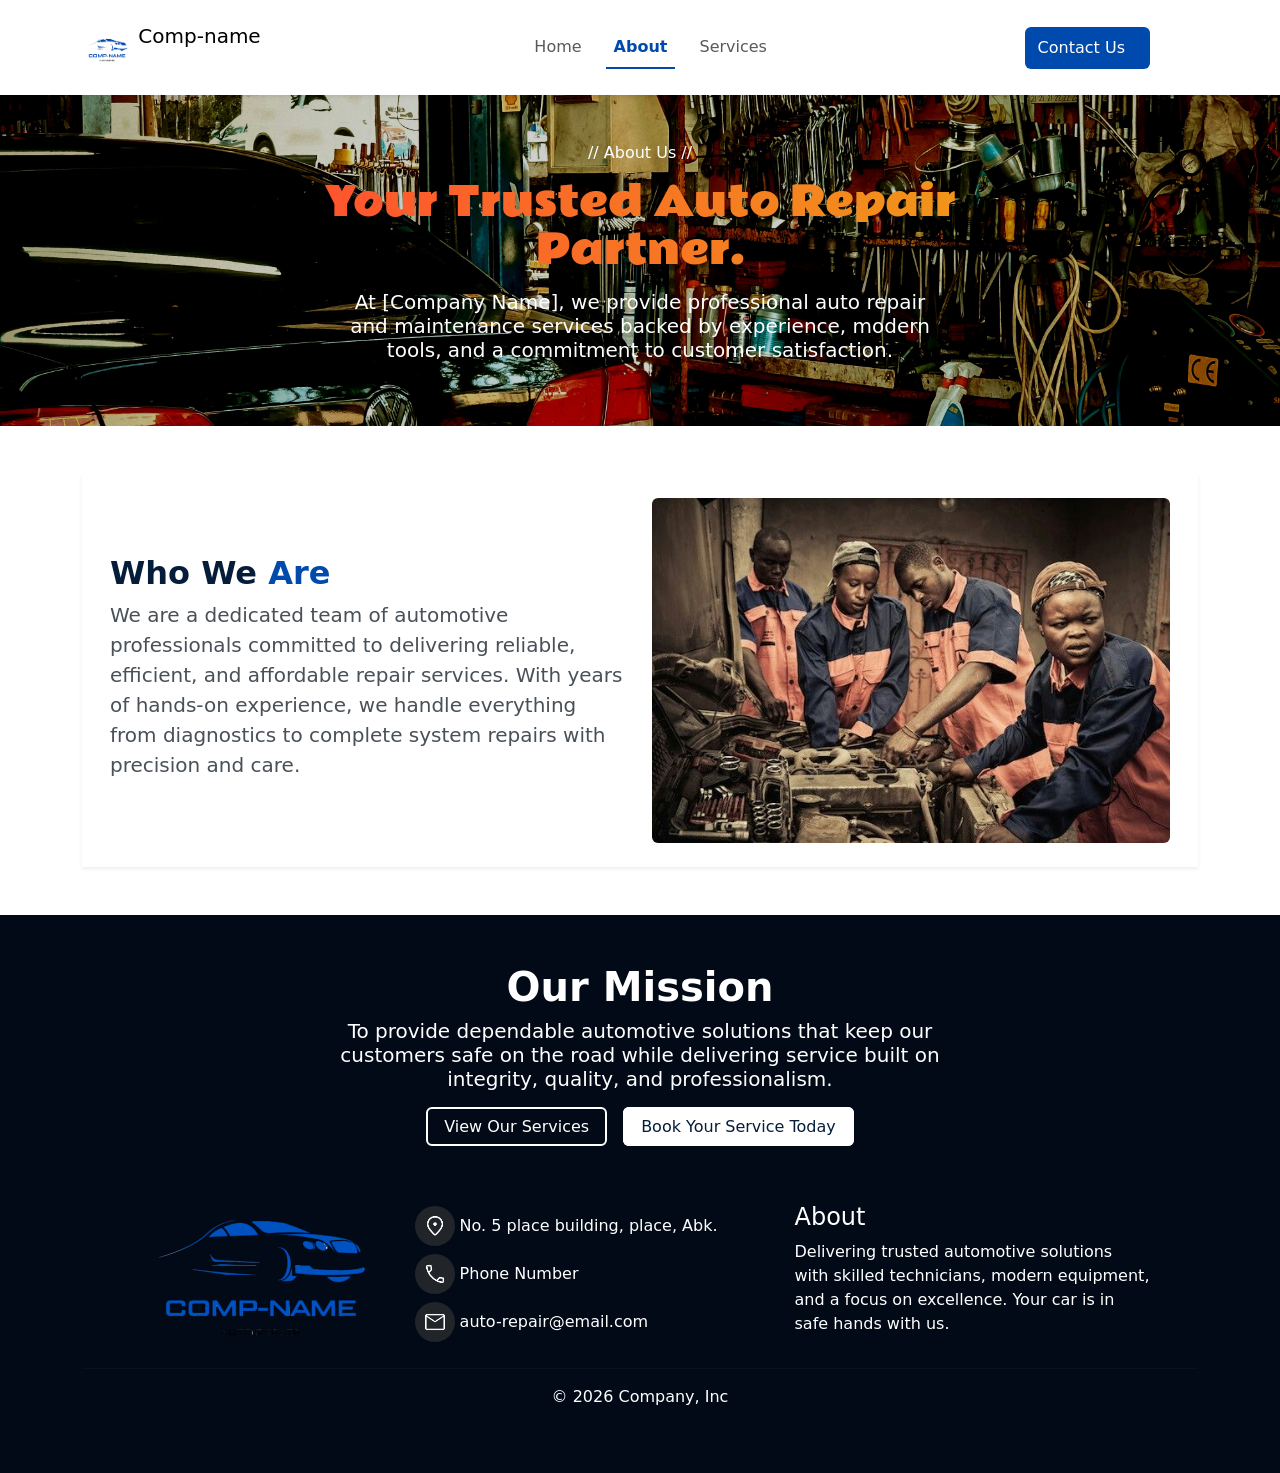
<file: about/about.html>
<!DOCTYPE html>
<html lang="en">
<head>
    <meta charset="UTF-8">
    <meta name="viewport" content="width=device-width, initial-scale=1.0">
    <title>Comp-name | About the company</title>
    <link href="https://cdn.jsdelivr.net/npm/bootstrap@5.3.8/dist/css/bootstrap.min.css" rel="stylesheet" integrity="sha384-sRIl4kxILFvY47J16cr9ZwB07vP4J8+LH7qKQnuqkuIAvNWLzeN8tE5YBujZqJLB" crossorigin="anonymous">
    <script src="https://cdn.jsdelivr.net/npm/bootstrap@5.3.8/dist/js/bootstrap.bundle.min.js" integrity="sha384-FKyoEForCGlyvwx9Hj09JcYn3nv7wiPVlz7YYwJrWVcXK/BmnVDxM+D2scQbITxI" crossorigin="anonymous"></script>
    <link rel="stylesheet" href="about.css">
    <link rel="stylesheet" href="../general-styling.css">
    <link rel="icon" href="../company-logo/company-logo-without-bg.png">
    <link rel="preconnect" href="https://fonts.googleapis.com">
    <link rel="preconnect" href="https://fonts.gstatic.com" crossorigin>
    <link href="https://fonts.googleapis.com/css2?family=Rammetto+One&display=swap" rel="stylesheet">
    <!-- animate link -->
    <link href="https://unpkg.com/aos@2.3.1/dist/aos.css" rel="stylesheet">
    <script src="https://unpkg.com/aos@2.3.1/dist/aos.js"></script>
</head>
<body id="about">
    <!-- nav bar start -->
    <nav class="navbar navbar-expand-lg bg-white shadow-sm sticky-md-top">
        <div class="container py-1 py-md-2">
            <a class="navbar-brand" href="#">
                <img src="../company-logo/company-logo-wbg.png" alt="Logo" width="50" height="50" class="d-inline-block align-text-top">
                <span class="">
                    Comp-name
                </span>
            </a>
            <button class="navbar-toggler" type="button" data-bs-toggle="collapse" data-bs-target="#navbarSupportedContent">
                <span class="navbar-toggler-icon"></span>
            </button>
            <div class="collapse navbar-collapse" id="navbarSupportedContent">
                <ul class="navbar-nav nav-underline mx-auto mb-2 mb-lg-0">
                    <li class="nav-item">
                        <a class="nav-link nav-link-inactive" href="../index.html">
                            Home
                        </a>
                    </li>
                    <li class="nav-item">
                        <a class="nav-link active nav-link-current"  style="color: #004aad;" aria-current="page" href="#about">
                            About
                        </a>
                    </li>
                    <li class="nav-item">
                        <a class="nav-link nav-link-inactive" href="../services/services.html">
                            Services
                        </a>
                    </li>
                </ul>
                <div class="pe-5">
                    <a class="btn pe-4 py-2 contact-us-btn" href="../contact/contact.html" style="background-color: #004aad; color: white;">
                        Contact Us
                    </a>
                </div>
            </div>
        </div>
    </nav>
    <!-- nav bar end -->

    <!-- hero start -->
    <div class="hero-bg">
        <div class="container py-3 py-md-5">
            <div class="text-white text-center" data-aos="zoom-in">
                <div class="h6 h5-sm">
                    // About Us //
                </div>
                <h1 class="rammetto-one-regular my-3 mx-auto" style="max-width: 700px;">
                    Your Trusted Auto Repair Partner.
                </h1>
                <div class="h5 h4-sm mb-3 mx-auto" style="max-width: 600px;">
                    At [Company Name], we provide professional auto 
                    repair and maintenance services backed by 
                    experience, modern tools, and a commitment 
                    to customer satisfaction.
                </div>
            </div>
        </div>
    </div>
    <!-- hero end -->

    <!-- who we are start -->
    <div class="container py-5 px-4">
        <div class="row justify-content-center align-items-center align-items-stretch shadow-sm py-4 px-3">
            <div class="col-11 col-md-6 my-auto" data-aos="fade-left">
                <!-- heading -->
                <div class="h2 general-heading fw-bold">
                    Who We <span style="color: #004aad;">Are</span> 
                </div>
                <div class="h5 mb-2 text-dark-emphasis" style="line-height: 1.5;">
                    We are a dedicated team of automotive 
                    professionals committed to delivering 
                    reliable, efficient, and affordable 
                    repair services. With years of hands-on 
                    experience, we handle everything from 
                    diagnostics to complete system repairs 
                    with precision and care.
                </div>
            </div>
            <div class="col-11 col-md-6 text-center">
                <img src="group-of-mechanic.png" class="img-fluid rounded" data-aos="fade-left" alt="">
            </div>
        </div>
    </div>
    <!-- who we are end -->

    <!-- our mission start -->
    <div class="our-mission-bg">
        <div class="container pt-5">
            <!-- heading -->
            <div class="h1 fw-bold text-center text-white">
                Our Mission
            </div>
            <div class="h5 text-white text-center mx-auto" style="max-width: 650px;">
                To provide dependable automotive solutions that 
                keep our customers safe on the road while delivering 
                service built on integrity, quality, and professionalism.
            </div>
            <!-- cta -->
            <div class="d-flex flex-row gap-1 gap-md-3 justify-content-center mt-4">
                <div>
                    <a href="../contact/contact.html" class="h5-md our-mission-btn-1 py-1 px-2 py-md-2 px-md-3 rounded">
                        View Our Services
                    </a>
                </div>
                <div>
                    <a href="../services/services.html" class="h5-md our-mission-btn-2 py-1 px-2 py-md-2 px-md-3 rounded">
                        Book Your Service Today
                    </a>
                </div>
            </div>
        </div>
    </div>
    <!-- our mission end -->

    <!-- copyrights start -->
    <div class="copyright-bg">
        <div class="container py-5">
            <div class="pt-3 text-white row justify-content-center align-items-center">
                <div class="col-10 col-md-3 text-center">
                    <img src="../company-logo/cropped-company-logo-with-text.png" class="img-fluid" alt="">
                </div>
                <div class="col-10 col-md-4">
                    <div class="pb-2">
                        <img src="../icon/location.png" class="img-fluid p-2 bg-dark rounded-circle" width="40" alt="">
                        No. 5 place building, place, Abk.
                    </div>
                    <div class="pb-2">
                        <img src="../icon/phone.png" class="img-fluid p-2 bg-dark rounded-circle" width="40" alt="">
                        Phone Number
                    </div>
                    <div class="pb-2">
                        <img src="../icon/mail.png" class="img-fluid p-2 bg-dark rounded-circle" width="40" alt="">
                        auto-repair@email.com
                    </div>
                </div>
                <div class="col-10 col-md-4">
                    <h4>
                        About
                    </h4>
                    <p>
                        Delivering trusted automotive solutions 
                        with skilled technicians, modern equipment, 
                        and a focus on excellence. Your car is in 
                        safe hands with us.
                    </p>
                </div>
            </div>
            <hr>
            <p class="text-center text-white">
                © 2026 Company, Inc
            </p>
        </div>
    </div>
    <!-- copyrights end -->


    <!-- animation initialization -->
    <script>
        AOS.init();
    </script>
</body>
</html>
</file>
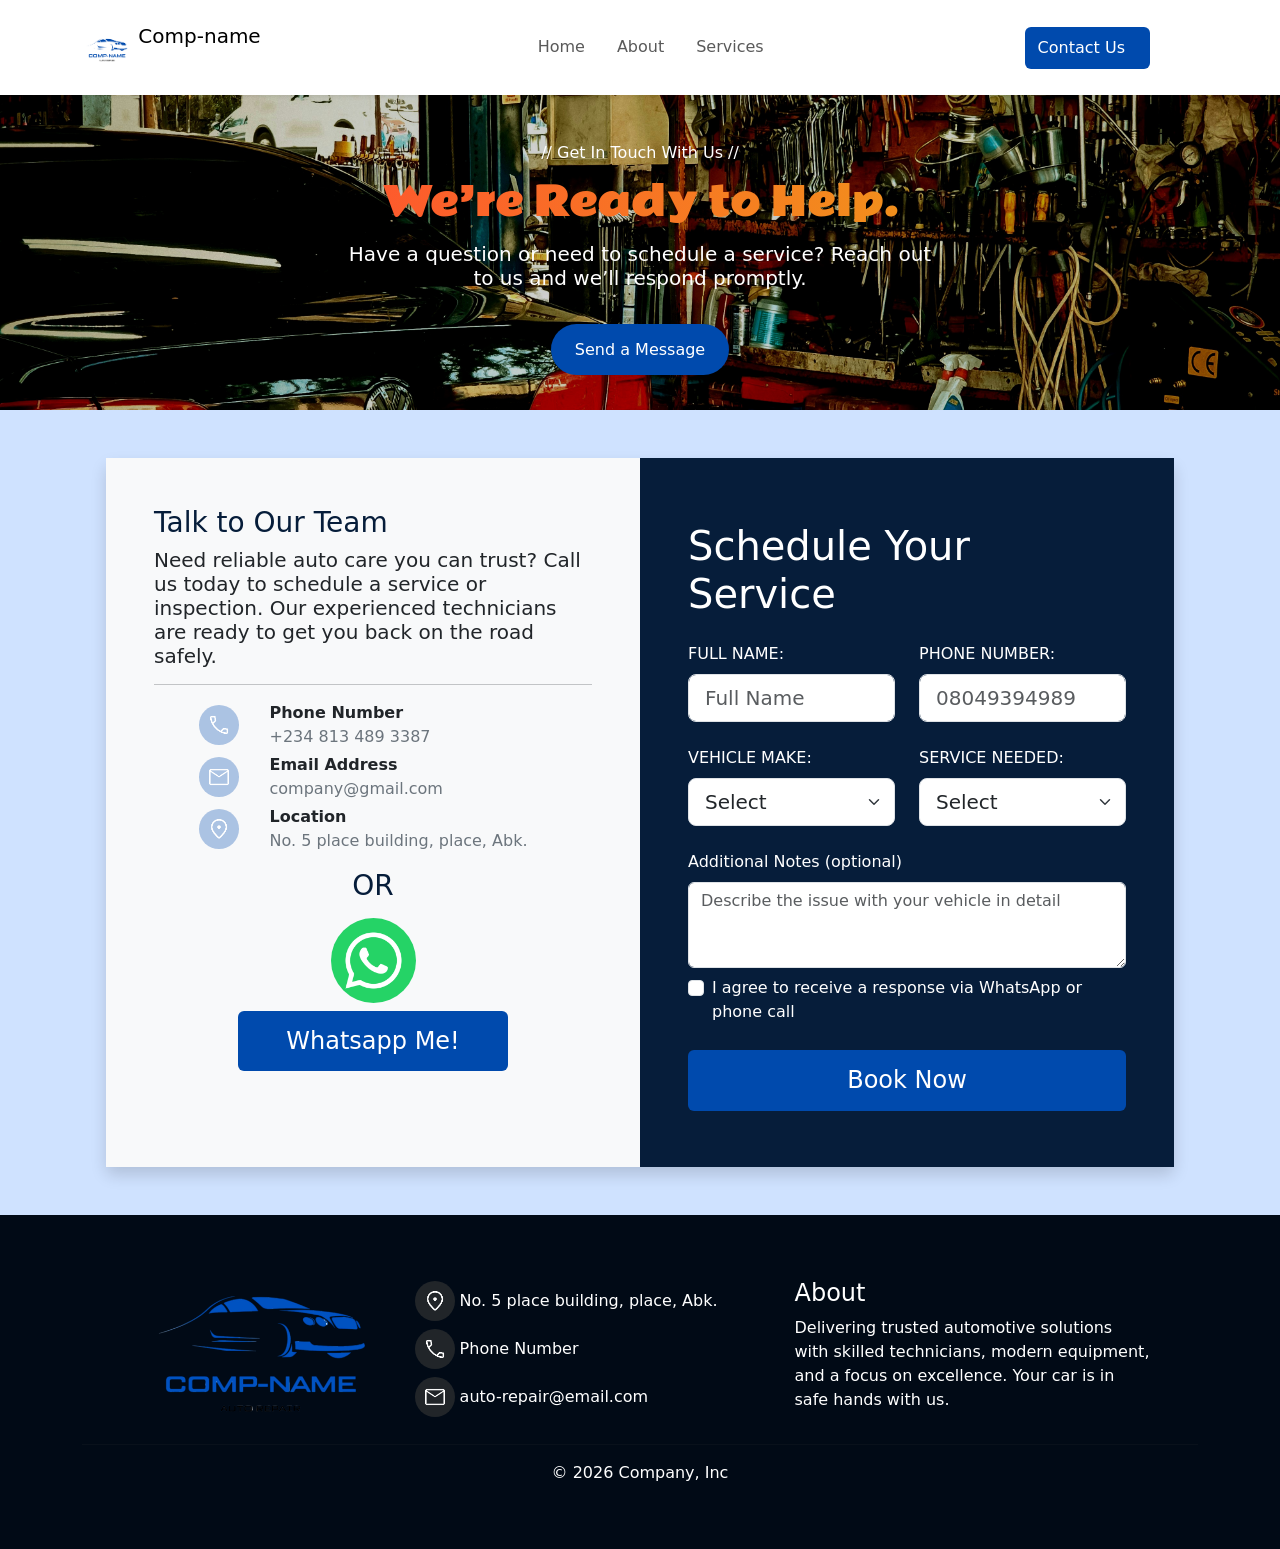
<file: contact/contact.html>
<!DOCTYPE html>
<html lang="en">
<head>
    <meta charset="UTF-8">
    <meta name="viewport" content="width=device-width, initial-scale=1.0">
    <title>Comp-name | Get in touch with us</title>
    <link href="https://cdn.jsdelivr.net/npm/bootstrap@5.3.8/dist/css/bootstrap.min.css" rel="stylesheet" integrity="sha384-sRIl4kxILFvY47J16cr9ZwB07vP4J8+LH7qKQnuqkuIAvNWLzeN8tE5YBujZqJLB" crossorigin="anonymous">
    <script src="https://cdn.jsdelivr.net/npm/bootstrap@5.3.8/dist/js/bootstrap.bundle.min.js" integrity="sha384-FKyoEForCGlyvwx9Hj09JcYn3nv7wiPVlz7YYwJrWVcXK/BmnVDxM+D2scQbITxI" crossorigin="anonymous"></script>
    <link rel="stylesheet" href="contact.css">
    <link rel="stylesheet" href="../general-styling.css">
    <link rel="icon" href="../company-logo/company-logo-without-bg.png">
    <link rel="preconnect" href="https://fonts.googleapis.com">
    <link rel="preconnect" href="https://fonts.gstatic.com" crossorigin>
    <link href="https://fonts.googleapis.com/css2?family=Rammetto+One&display=swap" rel="stylesheet">
    <!-- animate link -->
    <link href="https://unpkg.com/aos@2.3.1/dist/aos.css" rel="stylesheet">
    <script src="https://unpkg.com/aos@2.3.1/dist/aos.js"></script>
</head>
<body>
    <!-- nav bar start -->
    <nav class="navbar navbar-expand-lg bg-white shadow-sm" id="contact">
        <div class="container py-1 py-md-2">
            <a class="navbar-brand" href="#">
                <img src="../company-logo/company-logo-wbg.png" alt="Logo" width="50" height="50" class="d-inline-block align-text-top">
                <span class="">
                    Comp-name
                </span>
            </a>
            <button class="navbar-toggler" type="button" data-bs-toggle="collapse" data-bs-target="#navbarSupportedContent">
                <span class="navbar-toggler-icon"></span>
            </button>
            <div class="collapse navbar-collapse" id="navbarSupportedContent">
                <ul class="navbar-nav nav-underline mx-auto mb-2 mb-lg-0">
                    <li class="nav-item">
                        <a class="nav-link nav-link-inactive" href="../index.html">
                            Home
                        </a>
                    </li>
                    <li class="nav-item">
                        <a class="nav-link nav-link-inactive" href="../about/about.html">
                            About
                        </a>
                    </li>
                    <li class="nav-item">
                        <a class="nav-link nav-link-inactive" href="../services/services.html">
                            Services
                        </a>
                    </li>
                </ul>
                <div class="pe-5">
                    <a class="btn pe-4 py-2 contact-us-btn" href="#contact" style="background-color: #004aad; color: white;">
                        Contact Us
                    </a>
                </div>
            </div>
        </div>
    </nav>
    <!-- nav bar end -->

    <!-- hero start -->
    <div class="hero-bg">
        <div class="container py-3 py-md-5">
            <div class="text-white text-center" data-aos="zoom-in">
                <div class="h6 h5-sm">
                    // Get In Touch With Us //
                </div>
                <h1 class="rammetto-one-regular my-3 mx-auto" style="max-width: 700px;">
                    We’re Ready to Help.
                </h1>
                <div class="h5 h4-sm mb-3 mx-auto" style="max-width: 600px;">
                    Have a question or need to schedule a service? 
                    Reach out to us and we’ll respond promptly.
                </div>
                <!-- cta -->
                <div class="text-center mt-5">
                    <a href="#contact-form" class="hero-btn h6 h5-md py-2 px-3 py-md-3 px-md-4 rounded-5">
                        Send a Message
                    </a>
                </div>
            </div>
        </div>
    </div>
    <!-- hero end -->

    <!--  contact info start -->
    <div class="contact-info-bg bg-primary-subtle">
        <div class="container p-5">
            <div class="row justify-content-center align-items-center align-items-stretch rounded shadow">
                <div class="col-12 col-md-6 bg-light p-3 p-md-5">
                    <div class="h3 general-heading">
                        Talk to Our Team
                    </div>
                    <div class="h5">
                        Need reliable auto care you can trust?
                        Call us today to schedule a service or 
                        inspection. Our experienced technicians 
                        are ready to get you back on the road safely.
                    </div>

                    <hr>

                    <div class="row justify-content-center align-items-center my-1">
                        <div class="col-3 col-md-2 text-center">
                            <img src="../icon/phone.png" class="p-2 img-fluid w-75 rounded-circle contact-info-icons">
                        </div>
                        <div class="col-8">
                            <b>Phone Number</b>
                            <br>
                            <span class="text-secondary">
                                +234 813 489 3387
                            </span>
                        </div>
                    </div>

                    <div class="row justify-content-center align-items-center my-1">
                        <div class="col-3 col-md-2 text-center">
                            <img src="../icon/mail.png" class="p-2 img-fluid w-75 rounded-circle contact-info-icons">
                        </div>
                        <div class="col-8">
                            <b>Email Address</b>
                            <br>
                            <span class="text-secondary">
                                company@gmail.com
                            </span>
                        </div>
                    </div>

                    <div class="row justify-content-center align-items-center my-1">
                        <div class="col-3 col-md-2 text-center">
                            <img src="../icon/location.png" class="p-2 img-fluid w-75 rounded-circle contact-info-icons">
                        </div>
                        <div class="col-8">
                            <b>Location</b>
                            <br>
                            <span class="text-secondary">
                                No. 5 place building, place, Abk.
                            </span>
                        </div>
                    </div>

                    <h3 class="general-heading text-center my-3">
                        OR
                    </h3>

                    <div class="text-center mb-4">
                        <img src="whatsapp-img.png" class="img-fluid rounded-circle" width="85" height="85" alt="">
                    </div>
                    <div class="col-12 mt-4 text-center">
                        <!-- whatsapp link -->
                        <a href="#" class="h4 book-service-btn py-3 px-5 rounded w-100">
                            Whatsapp Me!
                        </a>
                    </div>
                </div>

                <div class="col-12 col-md-6 book-a-service-bg p-3 p-md-5">
                    <!-- heading -->
                    <h1 class="py-3 text-white" id="contact-form">
                        Schedule Your Service
                    </h1>
                    <form class="row text-white needs-validation" novalidate>
                        <div class="col-12 col-lg-6 mb-2 mb-lg-4">
                            <div class="mb-2">
                                FULL NAME:
                            </div>
                            <input class="form-control form-control-lg" type="text" placeholder="Full Name" aria-label=".form-control-lg example" required>
                            <div class="valid-feedback">
                                Looks good!
                            </div>
                            <div class="invalid-feedback">
                                Please enter your full name.
                            </div>
                        </div>
                        <div class="col-lg-6 mb-2 mb-lg-4">
                            <div class="mb-2">
                                PHONE NUMBER:
                            </div>
                            <input class="form-control form-control-lg" type="number" placeholder="08049394989" aria-label=".form-control-lg example" required>
                            <div class="valid-feedback">
                                Looks good!
                            </div>
                            <div class="invalid-feedback">
                                Please enter a valid number.
                            </div>
                        </div>
                        <div class="col-6 mb-2 mb-lg-4">
                            <div class="mb-2">
                                VEHICLE MAKE:
                            </div>
                            <select class="form-select form-select-lg" aria-label="Large select example" required>
                                <option value="" selected disabled>Select</option>
                                <option value="Toyota">Toyota</option>
                                <option value="Honda">Honda</option>
                                <option value="Mercedes Benz">Mercedes Benz</option>
                                <option value="BMW">BMW</option>
                                <option value="Hyundai">Hyundai</option>
                                <option value="Nissan">Nissan</option>
                                <option value="Ford">Ford</option>
                                <option value="Kia">Kia</option>
                                <option value="Others">Others</option>
                            </select>
                            <div class="valid-feedback">
                                Looks good!
                            </div>
                            <div class="invalid-feedback">
                                Please select your vehicle make.
                            </div>
                        </div>
                        <div class="col-6 mb-2 mb-lg-4">
                            <div class="mb-2">
                                SERVICE NEEDED:
                            </div>
                            <select class="form-select form-select-lg" aria-label="Large select example" required>
                                <option value="" selected disabled>Select</option>
                                <option value="Engine Diagnostics & Repair">Engine Diagnostics & Repair</option>
                                <option value="Brake Services & Replacement">Brake Services & Replacement</option>
                                <option value="Battery & Electrical Repair">Battery & Electrical Repair</option>
                                <option value="Suspension & Steering">Suspension & Steering</option>
                                <option value="Oil Change & Maintenance">Oil Change & Maintenance</option>
                                <option value="Tire Replacement & Alignment">Tire Replacement & Alignment</option>
                                <option value="Air Conditioning & Cooling System">Air Conditioning & Cooling System</option>
                                <option value="Transmission & Gearbox Service">Transmission & Gearbox Service</option>
                                <option value="Other / General Checkup">Other / General Checkup</option>
                            </select>
                            <div class="valid-feedback">
                                Looks good!
                            </div>
                            <div class="invalid-feedback">
                                Please select a service needed.
                            </div>
                        </div>
                        <div class="col-12 mb-2">
                            <div class="mb-2">
                                Additional Notes (optional)
                            </div>
                            <textarea class="form-control" id="exampleFormControlTextarea1" placeholder="Describe the issue with your vehicle in detail" rows="3"></textarea>
                        </div>
                        <div class="col-12 mb-3 mb-lg-4">
                            <div class="form-check">
                                <input class="form-check-input" type="checkbox" value="" id="checkDefault" required>
                                <label class="form-check-label" for="checkDefault">
                                    I agree to receive a response via WhatsApp or phone call
                                </label>
                                <div class="invalid-feedback">
                                    You must agree before submitting.
                                </div>
                            </div>
                        </div>

                        <!-- submit button -->
                        <div>
                            <button type="submit" class="h4 col-12 book-service-btn py-3 rounded">
                                Book Now
                            </button>
                        </div>
                    </form>
                </div>
            </div>
        </div>
    </div>
    <!-- contact info end -->



    <!-- copyrights start -->
    <div class="copyright-bg">
        <div class="container py-5">
            <div class="pt-3 text-white row justify-content-center align-items-center">
                <div class="col-10 col-md-3 text-center">
                    <img src="../company-logo/cropped-company-logo-with-text.png" class="img-fluid" alt="">
                </div>
                <div class="col-10 col-md-4">
                    <div class="pb-2">
                        <img src="../icon/location.png" class="img-fluid p-2 bg-dark rounded-circle" width="40" alt="">
                        No. 5 place building, place, Abk.
                    </div>
                    <div class="pb-2">
                        <img src="../icon/phone.png" class="img-fluid p-2 bg-dark rounded-circle" width="40" alt="">
                        Phone Number
                    </div>
                    <div class="pb-2">
                        <img src="../icon/mail.png" class="img-fluid p-2 bg-dark rounded-circle" width="40" alt="">
                        auto-repair@email.com
                    </div>
                </div>
                <div class="col-10 col-md-4">
                    <h4>
                        About
                    </h4>
                    <p>
                        Delivering trusted automotive solutions 
                        with skilled technicians, modern equipment, 
                        and a focus on excellence. Your car is in 
                        safe hands with us.
                    </p>
                </div>
            </div>
            <hr>
            <p class="text-center text-white">
                © 2026 Company, Inc
            </p>
        </div>
    </div>
    <!-- copyrights end -->


    <!-- for general-script.js -->
    <script src="../general-script.js"></script>
    <!-- animation initialization -->
    <script>
        AOS.init();
    </script>
</body>
</html>
</file>
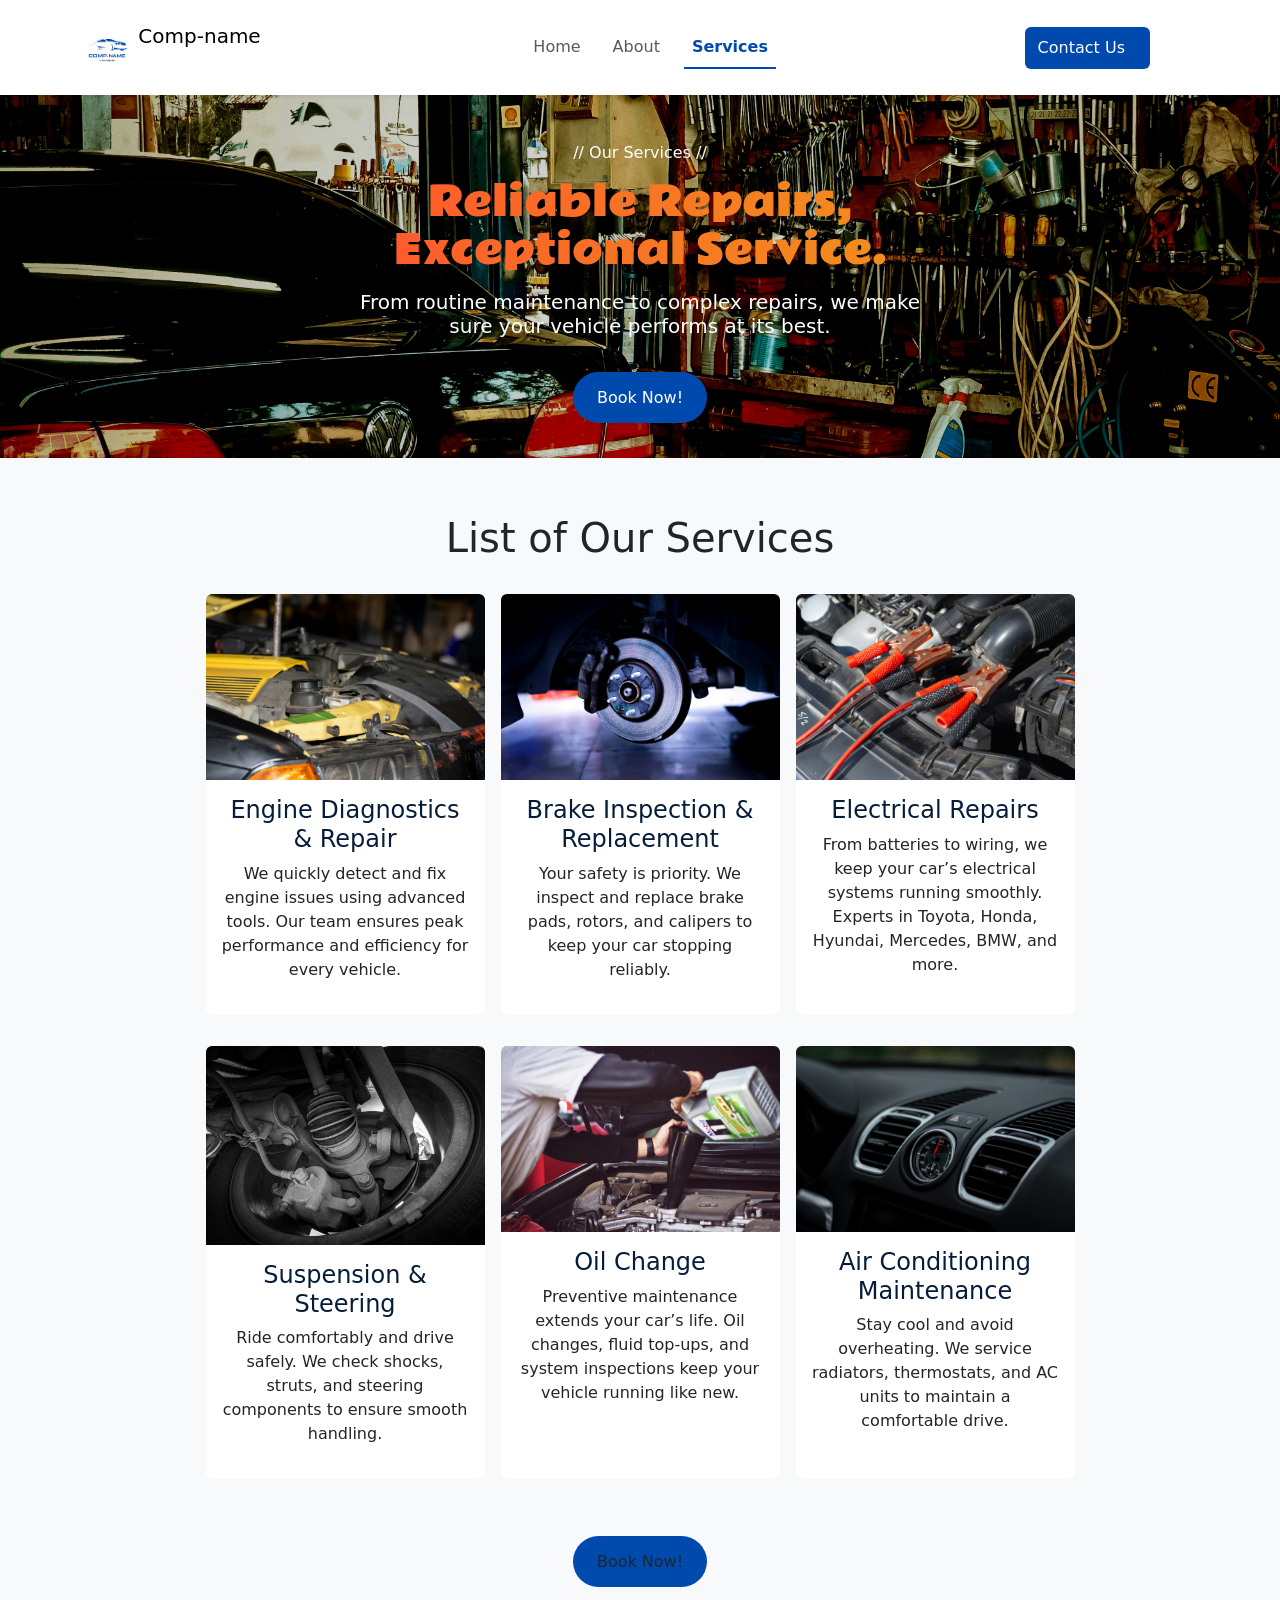
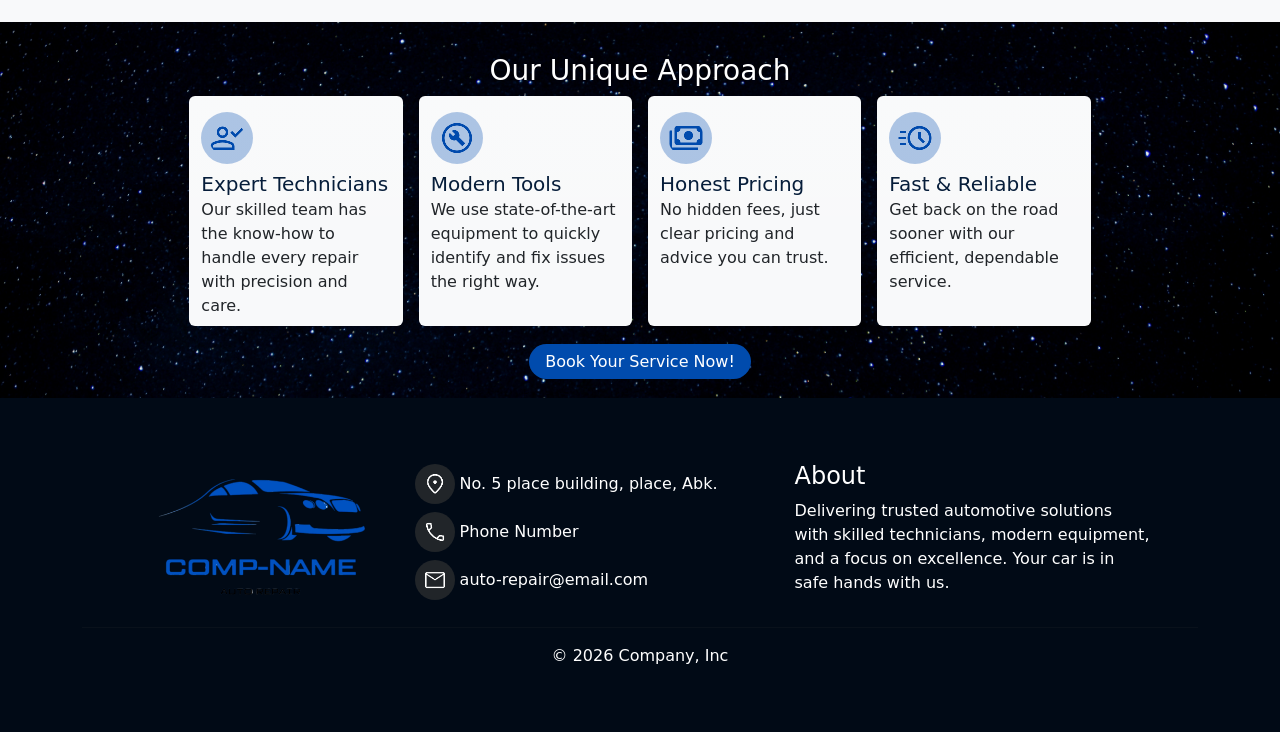
<file: services/services.html>
<!DOCTYPE html>
<html lang="en">
<head>
    <meta charset="UTF-8">
    <meta name="viewport" content="width=device-width, initial-scale=1.0">
    <title>Comp-name | Services</title>
    <link href="https://cdn.jsdelivr.net/npm/bootstrap@5.3.8/dist/css/bootstrap.min.css" rel="stylesheet" integrity="sha384-sRIl4kxILFvY47J16cr9ZwB07vP4J8+LH7qKQnuqkuIAvNWLzeN8tE5YBujZqJLB" crossorigin="anonymous">
    <script src="https://cdn.jsdelivr.net/npm/bootstrap@5.3.8/dist/js/bootstrap.bundle.min.js" integrity="sha384-FKyoEForCGlyvwx9Hj09JcYn3nv7wiPVlz7YYwJrWVcXK/BmnVDxM+D2scQbITxI" crossorigin="anonymous"></script>
    <link rel="stylesheet" href="services.css">
    <link rel="stylesheet" href="../general-styling.css">
    <link rel="icon" href="../company-logo/company-logo-without-bg.png">
    <link rel="preconnect" href="https://fonts.googleapis.com">
    <link rel="preconnect" href="https://fonts.gstatic.com" crossorigin>
    <link href="https://fonts.googleapis.com/css2?family=Rammetto+One&display=swap" rel="stylesheet">
    <!-- animate link -->
    <link href="https://unpkg.com/aos@2.3.1/dist/aos.css" rel="stylesheet">
    <script src="https://unpkg.com/aos@2.3.1/dist/aos.js"></script>
</head>
<body>
    <!-- nav bar start -->
    <nav class="navbar navbar-expand-lg bg-white shadow-sm" id="services">
        <div class="container py-1 py-md-2">
            <a class="navbar-brand" href="#">
                <img src="../company-logo/company-logo-wbg.png" alt="Logo" width="50" height="50" class="d-inline-block align-text-top">
                <span class="">
                    Comp-name
                </span>
            </a>
            <button class="navbar-toggler" type="button" data-bs-toggle="collapse" data-bs-target="#navbarSupportedContent">
                <span class="navbar-toggler-icon"></span>
            </button>
            <div class="collapse navbar-collapse" id="navbarSupportedContent">
                <ul class="navbar-nav nav-underline mx-auto mb-2 mb-lg-0">
                    <li class="nav-item">
                        <a class="nav-link nav-link-inactive" href="../index.html">
                            Home
                        </a>
                    </li>
                    <li class="nav-item">
                        <a class="nav-link nav-link-inactive" href="../about/about.html">
                            About
                        </a>
                    </li>
                    <li class="nav-item">
                        <a class="nav-link active nav-link-current" style="color: #004aad;" aria-current="page" href="#services">
                            Services
                        </a>
                    </li>
                </ul>
                <div class="pe-5">
                    <a class="btn pe-4 py-2 contact-us-btn" href="../contact/contact.html" style="background-color: #004aad; color: white;">
                        Contact Us
                    </a>
                </div>
            </div>
        </div>
    </nav>
    <!-- nav bar end -->

    <!-- hero start -->
    <div class="hero-bg">
        <div class="container py-3 py-md-5">
            <div class="text-white text-center" data-aos="zoom-in">
                <div class="h6 h5-sm">
                    // Our Services //
                </div>
                <h1 class="rammetto-one-regular my-3 mx-auto" style="max-width: 700px;">
                    Reliable Repairs, Exceptional Service.
                </h1>
                <div class="h5 h4-sm mb-3 mx-auto" style="max-width: 600px;">
                    From routine maintenance to complex repairs, 
                    we make sure your vehicle performs at its best.
                </div>
                <!-- cta -->
                <div class="text-center mt-5">
                    <a href="../contact/contact.html" class="hero-btn h6 h5-md py-2 px-3 py-md-3 px-md-4 rounded-5">
                        Book Now!
                    </a>
                </div>
            </div>
        </div>
    </div>
    <!-- hero end -->

    <!-- our services start -->
    <div class="bg-body-tertiary">
        <div class="container py-5">
            <h1 class="text-center my-2">
                List of Our Services
            </h1>

            <div class="d-flex flex-wrap gap-3 justify-content-center align-items-center align-items-stretch pt-4 pb-2">
                <!-- 1 -->
                <div class="col-11 col-sm-10 col-lg-3 mb-3 bg-white px-0 rounded">
                    <div>
                        <img src="../index/services-img/engine-diagnostics.jpg" class="img-fluid rounded-top" alt="">
                    </div>
                    <div class="text-center p-3">
                        <h4 class="general-heading">
                            Engine Diagnostics & Repair
                        </h4>
                        <p>
                            We quickly detect and fix engine issues using 
                            advanced tools. Our team ensures peak performance 
                            and efficiency for every vehicle.
                        </p>
                    </div>
                </div>

                <!-- 2 -->
                <div class="col-11 col-sm-10 col-lg-3 mb-3 bg-white px-0 rounded">
                    <div>
                        <img src="../index/services-img/brake-inspection.jpg" class="img-fluid rounded-top" alt="">
                    </div>
                    <div class="text-center p-3">
                        <h4 class="general-heading">
                            Brake Inspection & Replacement
                        </h4>
                        <p>
                            Your safety is priority. We inspect and replace 
                            brake pads, rotors, and calipers to keep your car 
                            stopping reliably.
                        </p>
                    </div>
                </div>

                <!-- 3 -->
                <div class="col-11 col-sm-10 col-lg-3 mb-3 bg-white px-0 rounded">
                    <div>
                        <img src="../index/services-img/battery-and-electrical-repair.jpg" class="img-fluid rounded-top" alt="">
                    </div>
                    <div class="text-center p-3">
                        <h4 class="general-heading">
                            Electrical Repairs
                        </h4>
                        <p>
                            From batteries to wiring, we keep your car’s 
                            electrical systems running smoothly. Experts in 
                            Toyota, Honda, Hyundai, Mercedes, BMW, and more.
                        </p>
                    </div>
                </div>

                <!-- 4 -->
                <div class="col-11 col-sm-10 col-lg-3 mb-3 bg-white px-0 rounded">
                    <div>
                        <img src="../index/services-img/suspension-and-steering.jpg" class="img-fluid rounded-top" alt="">
                    </div>
                    <div class="text-center p-3">
                        <h4 class="general-heading">
                            Suspension & Steering
                        </h4>
                        <p>
                            Ride comfortably and drive safely. We check shocks, 
                            struts, and steering components to ensure smooth handling.
                        </p>
                    </div>
                </div>

                <!-- 5 -->
                <div class="col-11 col-sm-10 col-lg-3 mb-3 bg-white px-0 rounded">
                    <div>
                        <img src="../index/services-img/oil-change.jpg" class="img-fluid rounded-top" alt="">
                    </div>
                    <div class="text-center p-3">
                        <h4 class="general-heading">
                            Oil Change
                        </h4>
                        <p>
                            Preventive maintenance extends your car’s life. Oil changes, 
                            fluid top-ups, and system inspections keep your vehicle 
                            running like new.
                        </p>
                    </div>
                </div>

                <!-- 6 -->
                <div class="col-11 col-sm-10 col-lg-3 mb-3 bg-white px-0 rounded">
                    <div>
                        <img src="../index/services-img/air-condition.jpg" class="img-fluid rounded-top" alt="">
                    </div>
                    <div class="text-center p-3">
                        <h4 class="general-heading">
                            Air Conditioning Maintenance
                        </h4>
                        <p>
                            Stay cool and avoid overheating. We service radiators, 
                            thermostats, and AC units to maintain a comfortable drive.
                        </p>
                    </div>
                </div>
            </div>

            <!-- cta -->
            <div class="text-center mt-5">
                <a href="../contact/contact.html" class="hero-btn h6 h5-md py-2 px-3 py-md-3 px-md-4 rounded-5">
                    Book Now!
                </a>
            </div>
        </div>
    </div>
    <!-- our servcies end -->
     
    <!-- our unique approach start -->
    <div class="unique-approach-bg">
        <div class="container-fluid py-4">
            <div class="h3 text-white text-center my-2">
                Our Unique Approach
            </div>
            <div class="row gap-3 justify-content-center align-items-center align-items-stretch">
                <!-- 1 -->
                <div class="col-11 col-md-2 bg-light bg-gradient py-2 rounded">
                    <div>
                        <img src="../icon/person-check.png" class="img-fluid p-2 rounded-circle unique-approach-icon my-2" alt=""> <br>
                        <span class="h5 general-heading">
                            Expert Technicians
                        </span>
                    </div>
                    <div>
                        Our skilled team has the know-how to 
                        handle every repair with precision and care.
                    </div>
                </div>

                <!-- 2 -->
                <div class="col-11 col-md-2 bg-light bg-gradient py-2 rounded">
                    <div>
                        <img src="../icon/tools.png" class="img-fluid p-2 rounded-circle unique-approach-icon my-2" alt=""> <br>
                        <span class="h5 general-heading">
                            Modern Tools
                        </span>
                    </div>
                    <div>
                        We use state-of-the-art equipment to 
                        quickly identify and fix issues the right way.
                    </div>
                </div>

                <!-- 3 -->
                <div class="col-11 col-md-2 bg-light bg-gradient py-2 rounded">
                    <div>
                        <img src="../icon/payment.png" class="img-fluid p-2 rounded-circle unique-approach-icon my-2" alt=""> <br>
                        <span class="h5 general-heading">
                            Honest Pricing
                        </span>
                    </div>
                    <div>
                        No hidden fees, just clear pricing 
                        and advice you can trust.
                    </div>
                </div>

                <!-- 4 -->
                <div class="col-11 col-md-2 bg-light bg-gradient py-2 rounded">
                    <div>
                        <img src="../icon/fast.png" class="img-fluid p-2 rounded-circle unique-approach-icon my-2" alt=""> <br>
                        <span class="h5 general-heading">
                            Fast & Reliable
                        </span>
                    </div>
                    <div>
                        Get back on the road sooner with our 
                        efficient, dependable service.
                    </div>
                </div>
            </div>
            <div class="text-center mt-4">
                <a href="../contact/contact.html" class="h5-md cta-btn py-2 px-3 py-md-2 px-md-3 rounded-5">
                    Book Your Service Now!
                </a>
            </div>
        </div>
    </div>
    <!-- our unique approach end -->

    <!-- copyrights start -->
    <div class="copyright-bg">
        <div class="container py-5">
            <div class="pt-3 text-white row justify-content-center align-items-center">
                <div class="col-10 col-md-3 text-center">
                    <img src="../company-logo/cropped-company-logo-with-text.png" class="img-fluid" alt="">
                </div>
                <div class="col-10 col-md-4">
                    <div class="pb-2">
                        <img src="../icon/location.png" class="img-fluid p-2 bg-dark rounded-circle" width="40" alt="">
                        No. 5 place building, place, Abk.
                    </div>
                    <div class="pb-2">
                        <img src="../icon/phone.png" class="img-fluid p-2 bg-dark rounded-circle" width="40" alt="">
                        Phone Number
                    </div>
                    <div class="pb-2">
                        <img src="../icon/mail.png" class="img-fluid p-2 bg-dark rounded-circle" width="40" alt="">
                        auto-repair@email.com
                    </div>
                </div>
                <div class="col-10 col-md-4">
                    <h4>
                        About
                    </h4>
                    <p>
                        Delivering trusted automotive solutions 
                        with skilled technicians, modern equipment, 
                        and a focus on excellence. Your car is in 
                        safe hands with us.
                    </p>
                </div>
            </div>
            <hr>
            <p class="text-center text-white">
                © 2026 Company, Inc
            </p>
        </div>
    </div>
    <!-- copyrights end -->


    

    <!-- animation initialization -->
    <script>
        AOS.init();
    </script>
</body>
</html>
</file>
<file: about/about.css>
.our-mission-bg{
    background-color: #010a16;
}
.our-mission-btn-1,
.our-mission-btn-2:hover{
    background-color: transparent;
    border: 2px solid white;
    color: white;
    text-decoration: none;
    transition: all 0.3s ease;
}
.our-mission-btn-2,
.our-mission-btn-1:hover{
    background-color: white;
    border: 2px solid white;
    color: #061d3a;
    text-decoration: none;
    transition: all 0.3s ease;
}
</file>
<file: general-styling.css>
html, body {
  overflow-x: hidden;
}
.nav-link:hover{
  color: #004aad;
}
.contact-us-btn{
  background-color: #004aad;
  color: white;
}
.hero-bg{
  background-image: url(./hero-bg.jpg);
  background-size: cover;
  background-position: center;
  background-repeat: no-repeat;
}
.hero-btn:link,
.hero-btn:visited{
  background-color: #004aad;
  text-decoration: none;
  transition: all 0.3s ease;
}
.hero-btn:hover{
  color: #061d3a;
}
.rammetto-one-regular{
  font-family: "Rammetto One", sans-serif;
  font-weight: 400;
  font-style: normal;
  background: linear-gradient(90deg, #ff512f, #f09819);
  -webkit-background-clip: text;
  -webkit-text-fill-color: transparent;
}
.general-heading{
  color: #061d3a;
}

/* book a service start */
.book-a-service-bg{
  background-color: #061d3a;
}
.book-service-btn{
  border: none;
  background-color: #004aad;
  color: white;
  transition: all 0.4s ease;
}
.book-service-btn:hover{
  color: #061d3a;
}
/* book a service end */

/* copyrights start */
.copyright-bg{
  background-color: #010a16;
}
/* copyrights end */
</file>
<file: contact/contact.css>
.contact-info-icons{
    background-color: #004bad4f;
}
.book-service-btn{
    background-color: #004aad;
    text-decoration: none;
}
</file>
<file: services/services.css>
.unique-approach-bg{
    background-image: url(./unique-approach-bg.jpg);
    background-size: cover;
    background-position: center;
    background-repeat: no-repeat;
}
.unique-approach-icon{
    background-color: #004bad4f;
}
.cta-btn:link,.cta-btn:visited{
    background-color: #004bad;
    color: white;
    text-decoration: none;
    transition: all 0.3s ease;
}
.cta-btn:hover{
    color: #061d3a;
}
</file>
